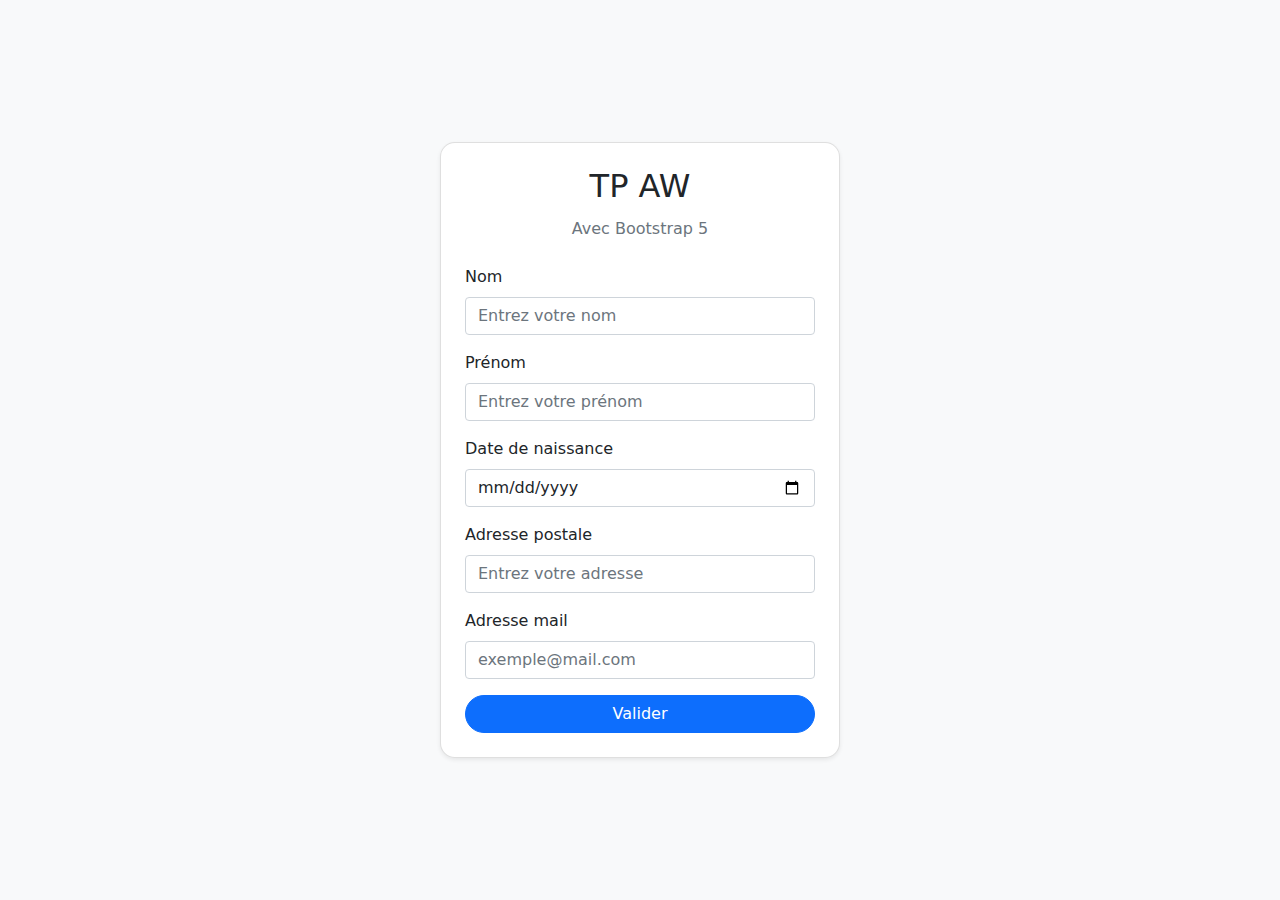
<file: tp3/index.html>
<!DOCTYPE html>
<html lang="fr">
<head>
  <meta charset="UTF-8" />
  <meta name="viewport" content="width=device-width, initial-scale=1.0" />
  <title>TP AW - Formulaire</title>

  <!-- Bootstrap local -->
  <link rel="stylesheet" href="css/bootstrap.css" />

  <style>
    body {
      background-color: #f8f9fa;
    }
    .card {
      border-radius: 15px;
    }
    .btn-primary {
      border-radius: 25px;
    }
  </style>
</head>

<body class="bg-light">
  <div class="container d-flex justify-content-center align-items-center vh-100">
    <div class="card p-4 shadow-sm" style="width: 400px;">
      <h2 class="card-title mb-3 text-center">TP AW</h2>
      <p class="card-subtitle mb-4 text-muted text-center">Avec Bootstrap 5</p>

      <form id="formulaire">
        <div class="mb-3">
          <label for="nom" class="form-label">Nom</label>
          <input type="text" class="form-control" id="nom" placeholder="Entrez votre nom">
        </div>
        <div class="mb-3">
          <label for="prenom" class="form-label">Prénom</label>
          <input type="text" class="form-control" id="prenom" placeholder="Entrez votre prénom">
        </div>
        <div class="mb-3">
          <label for="dateNaissance" class="form-label">Date de naissance</label>
          <input type="date" class="form-control" id="dateNaissance">
        </div>
        <div class="mb-3">
          <label for="adresse" class="form-label">Adresse postale</label>
          <input type="text" class="form-control" id="adresse" placeholder="Entrez votre adresse">
        </div>
        <div class="mb-3">
          <label for="email" class="form-label">Adresse mail</label>
          <input type="email" class="form-control" id="email" placeholder="exemple@mail.com">
        </div>

        <button type="submit" class="btn btn-primary w-100">Valider</button>
      </form>
    </div>
  </div>

  <!-- Modal d'erreur -->
  <div class="modal fade" id="errorModal" tabindex="-1" aria-labelledby="errorModalLabel" aria-hidden="true">
    <div class="modal-dialog">
      <div class="modal-content border-danger">
        <div class="modal-header bg-danger text-white">
          <h5 class="modal-title" id="errorModalLabel">Erreur de validation</h5>
          <button type="button" class="btn-close" data-bs-dismiss="modal" aria-label="Fermer"></button>
        </div>
        <div class="modal-body">
          <!-- Contenu ajouté par JS -->
        </div>
        <div class="modal-footer">
          <button type="button" class="btn btn-danger" data-bs-dismiss="modal">OK</button>
        </div>
      </div>
    </div>
  </div>

  <!-- Modal carte -->
  <div class="modal fade" id="mapModal" tabindex="-1" aria-labelledby="mapModalLabel" aria-hidden="true">
    <div class="modal-dialog modal-lg">
      <div class="modal-content">
        <div class="modal-header bg-success text-white">
          <h5 class="modal-title" id="mapModalLabel">Votre localisation</h5>
          <button type="button" class="btn-close" data-bs-dismiss="modal" aria-label="Fermer"></button>
        </div>
        <div class="modal-body text-center">
          <!-- Contenu ajouté par JS -->
        </div>
      </div>
    </div>
  </div>

  <!-- JS -->
  <script src="js/bootstrap.bundle.js"></script>
  <script src="js/form-validation.js"></script>
</body>
</html>
</file>
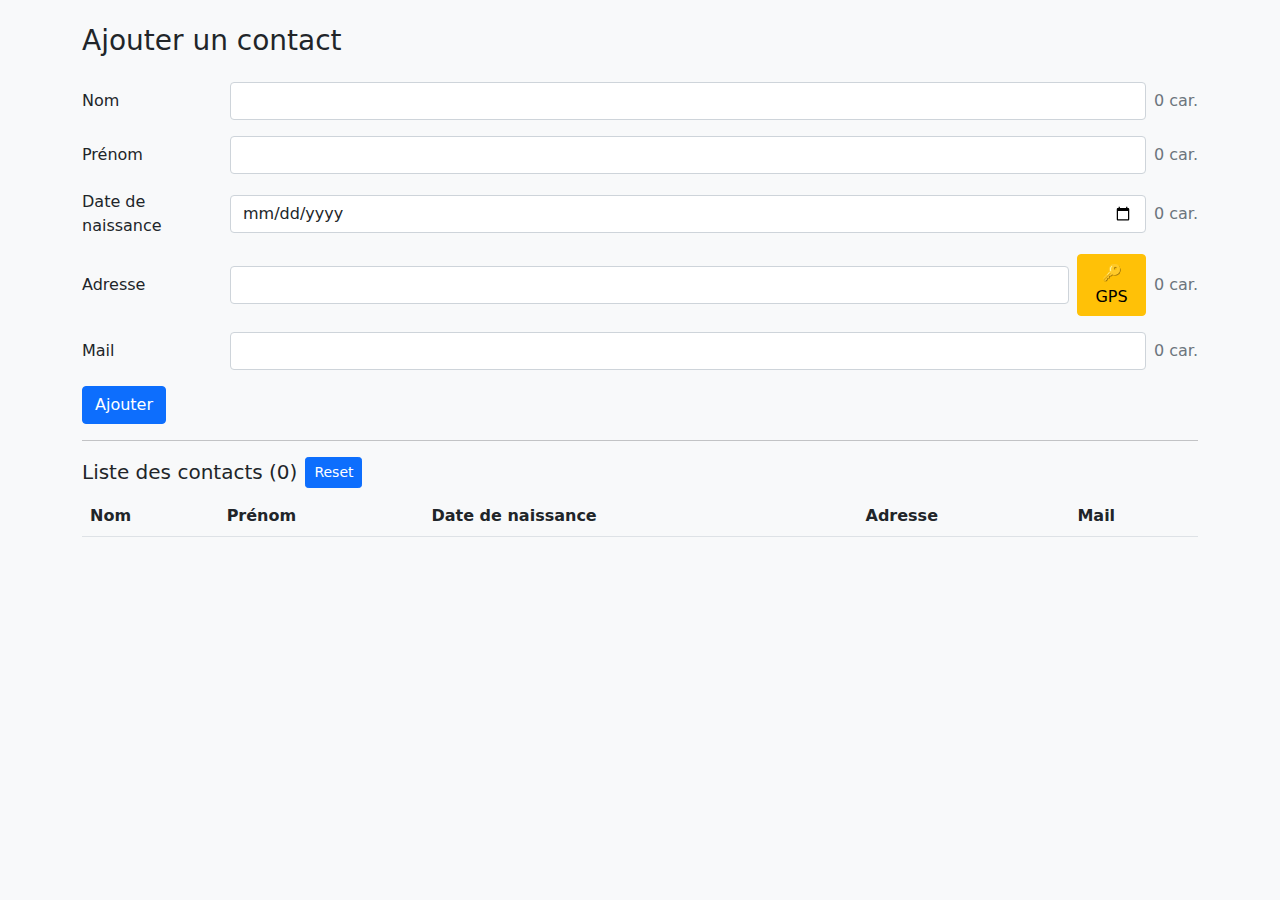
<file: tp4/index.html>
<!DOCTYPE html>
<html lang="fr">
<head>
  <meta charset="UTF-8" />
  <meta name="viewport" content="width=device-width, initial-scale=1"/>
  <title>TP AW #4 — Formulaire</title>
  <link rel="stylesheet" href="css/bootstrap.css"/>
  <style>
    .nb { color:#6c757d; white-space:nowrap; }
    .form-row { display:flex; align-items:center; gap:.5rem; }
    .map-wrapper img { max-width:100%; height:auto; border-radius:6px; margin-top:.5rem; }
  </style>
</head>
<body class="bg-light">
  <div class="container py-4">
    <h3 class="mb-4">Ajouter un contact</h3>

    <form id="formulaire" novalidate class="mb-3">
      <!-- Nom -->
      <div class="mb-3">
        <div class="form-row">
          <label for="nom" class="form-label mb-0" style="min-width:140px">Nom</label>
          <input type="text" class="form-control" id="nom" onkeyup="calcNbChar(this.id)" />
          <span class="nb" id="nb-nom">0 car.</span>
        </div>
      </div>

      <!-- Prénom -->
      <div class="mb-3">
        <div class="form-row">
          <label for="prenom" class="form-label mb-0" style="min-width:140px">Prénom</label>
          <input type="text" class="form-control" id="prenom" onkeyup="calcNbChar(this.id)" />
          <span class="nb" id="nb-prenom">0 car.</span>
        </div>
      </div>

      <!-- Date -->
      <div class="mb-3">
        <div class="form-row">
          <label for="dateNaissance" class="form-label mb-0" style="min-width:140px">Date de naissance</label>
          <input type="date" class="form-control" id="dateNaissance" onkeyup="calcNbChar(this.id)" />
          <span class="nb" id="nb-dateNaissance">0 car.</span>
        </div>
      </div>

      <!-- Adresse + GPS + carte inline -->
      <div class="mb-3">
        <div class="form-row">
          <label for="adresse" class="form-label mb-0" style="min-width:140px">Adresse</label>
          <input type="text" class="form-control" id="adresse" onkeyup="calcNbChar(this.id)"/>
          <button type="button" id="btnGPS" class="btn btn-warning">🔑 GPS</button>
          <span class="nb" id="nb-adresse">0 car.</span>
        </div>
        <div id="map" class="map-wrapper"><!-- gps.js injecte l'image ici --></div>
      </div>

      <!-- Mail -->
      <div class="mb-3">
        <div class="form-row">
          <label for="email" class="form-label mb-0" style="min-width:140px">Mail</label>
          <input type="email" class="form-control" id="email" onkeyup="calcNbChar(this.id)"/>
          <span class="nb" id="nb-email">0 car.</span>
        </div>
      </div>

      <button type="submit" class="btn btn-primary">Ajouter</button>
    </form>

    <!-- Alerte succès -->
    <div id="success" class="alert alert-success d-none" role="alert">
      Contact ajouté avec succès.
    </div>

    <hr/>
    <div class="d-flex align-items-center gap-2 mb-2">
      <h5 class="mb-0">Liste des contacts (<span id="count">0</span>)</h5>
      <button type="button" id="btnReset" class="btn btn-sm btn-primary">Reset</button>
    </div>

    <!-- Tableau -->
    <div class="table-responsive">
      <table class="table table-striped align-middle mb-5">
        <thead>
          <tr>
            <th>Nom</th><th>Prénom</th><th>Date de naissance</th><th>Adresse</th><th>Mail</th>
          </tr>
        </thead>
        <tbody></tbody>
      </table>
    </div>
  </div>

  <!-- Modale d’erreur simple (si tu veux la garder) -->
  <div class="modal fade" id="errorModal" tabindex="-1" aria-hidden="true">
    <div class="modal-dialog"><div class="modal-content border-danger">
      <div class="modal-header bg-danger text-white">
        <h5 class="modal-title">Erreur</h5>
        <button type="button" class="btn-close" data-bs-dismiss="modal" aria-label="Fermer"></button>
      </div>
      <div class="modal-body"></div>
      <div class="modal-footer"><button type="button" class="btn btn-danger" data-bs-dismiss="modal">OK</button></div>
    </div></div>
  </div>

  <!-- Scripts (ordre impératif) -->
  <script src="js/bootstrap.bundlle.js"></script>
  <script src="js/gps.js"></script>          <!-- fourni par le prof -->
  <script src="js/store.js"></script>        <!-- fourni par le prof -->
  <script src="js/form-validation.js"></script>
</body>
</html>
</file>
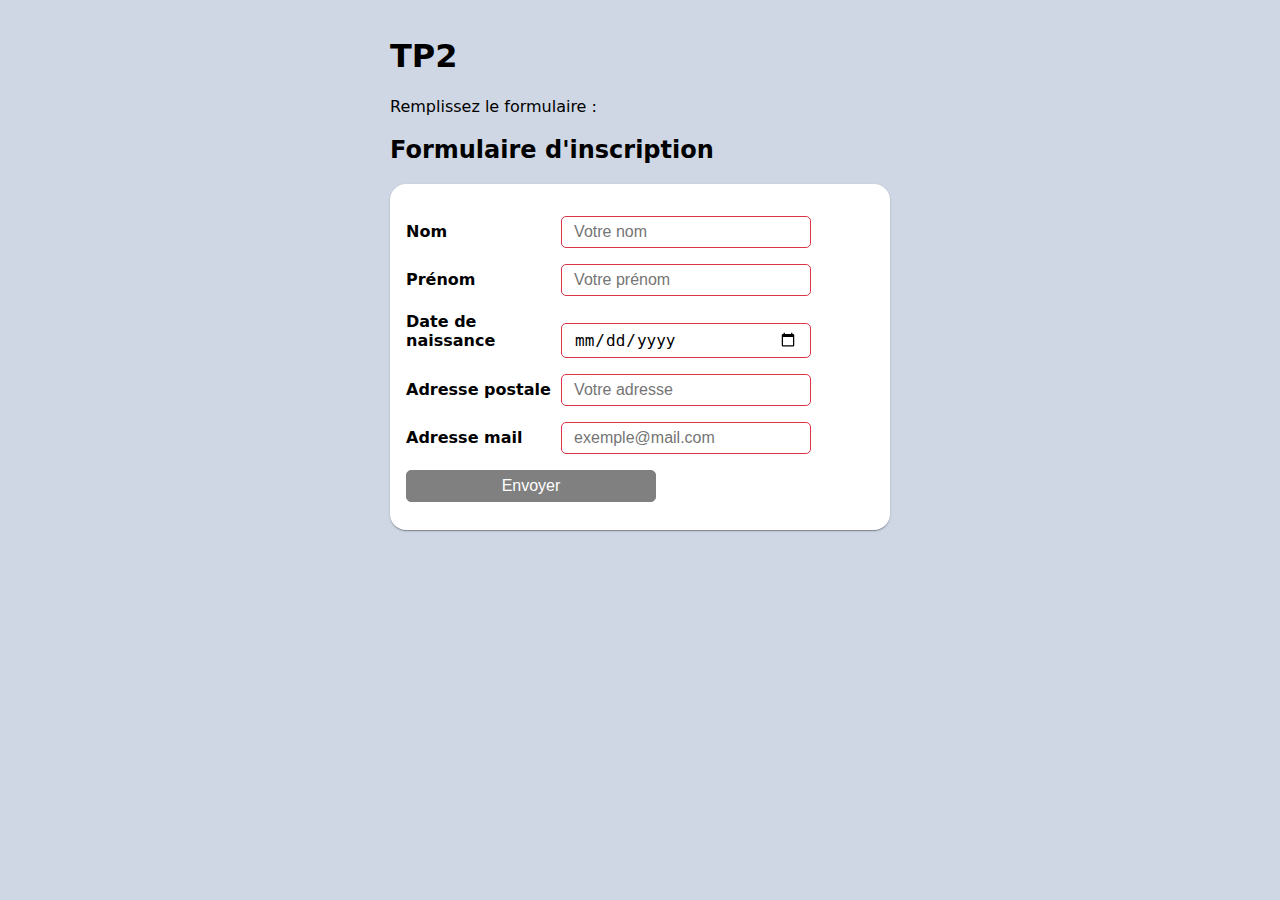
<file: tp2/tp2/index.html>
<!DOCTYPE html>
<html lang="fr">
<head>
  <meta charset="utf-8" />
  <meta http-equiv="x-ua-compatible" content="ie=edge" />
  <title>TP2 - Formulaire</title>
  <meta name="viewport" content="width=device-width, initial-scale=1" />
  <link rel="stylesheet" href="style.css" />
</head>

<body>

  <h1>TP2</h1>
  <p>Remplissez le formulaire :</p>

  <h2>Formulaire d'inscription</h2>

  <form action="action.html" method="get">
    <p>
      <label for="name">Nom</label>
      <input type="text" id="name" name="name" minlength="2" maxlength="20" required placeholder="Votre nom" />
      <span class="icon-ok">✔</span>
    </p>

    <p>
      <label for="firstname">Prénom</label>
      <input type="text" id="firstname" name="firstname" minlength="2" maxlength="20" required placeholder="Votre prénom" />
      <span class="icon-ok">✔</span>
    </p>

    <p>
      <label for="birthday">Date de naissance</label>
      <input type="date" id="birthday" name="birthday" required />
      <span class="icon-ok">✔</span>
    </p>

    <p>
      <label for="address">Adresse postale</label>
      <input type="text" id="address" name="address" minlength="5" maxlength="50" required placeholder="Votre adresse" />
      <span class="icon-ok">✔</span>
    </p>

    <p>
      <label for="email">Adresse mail</label>
      <input type="email" id="email" name="email" minlength="5" maxlength="30" required placeholder="exemple@mail.com" />
      <span class="icon-ok">✔</span>
    </p>

    <p>
      <input type="submit" value="Envoyer" class="btn-primary" />
    </p>
  </form>

</body>
</html>
</file>
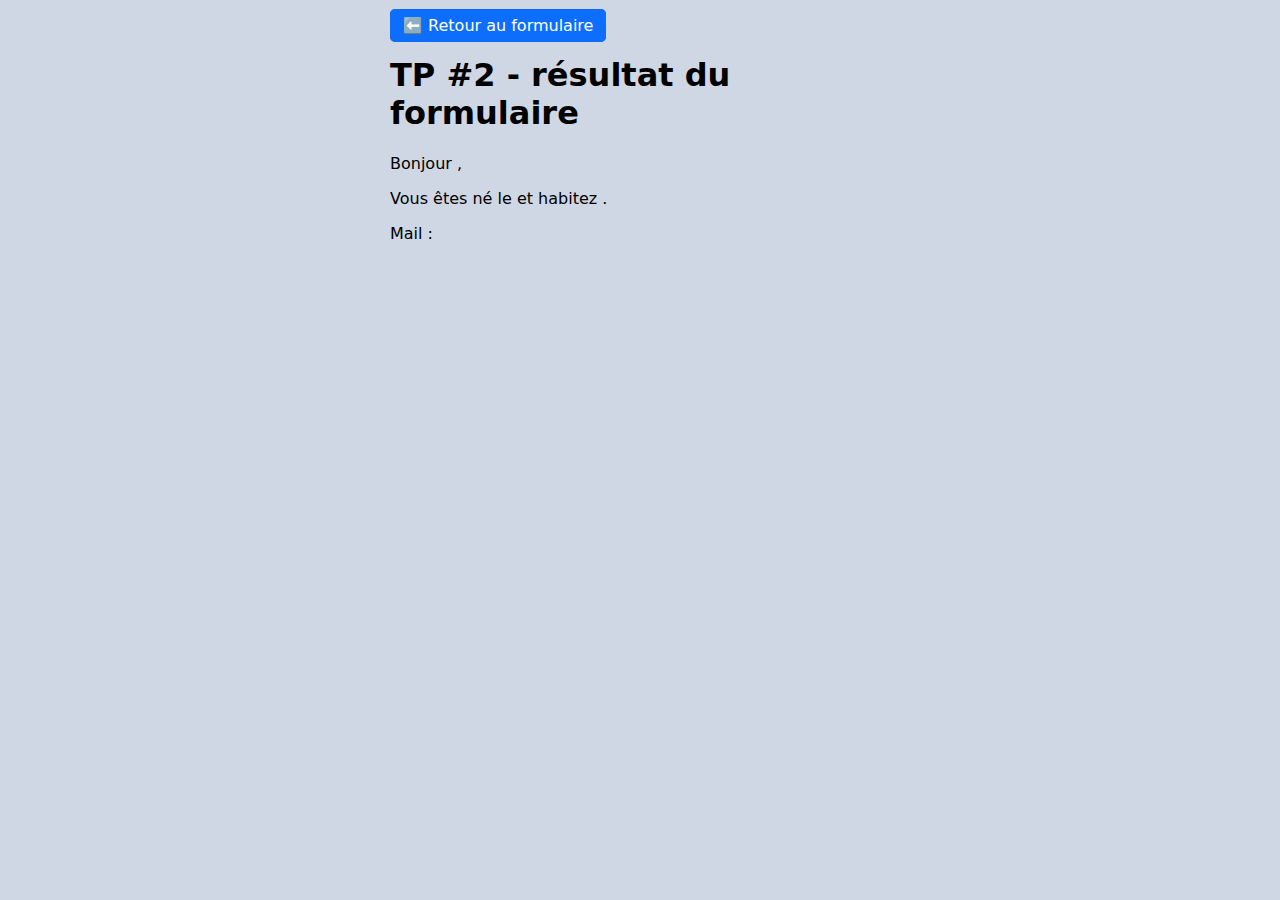
<file: tp2/tp2/action.html>
<!DOCTYPE html>
<html lang="fr">
<head>
  <meta charset="UTF-8" />
  <title>TP #2 – Résultat du formulaire</title>
  <meta name="viewport" content="width=device-width, initial-scale=1" />

  <!-- même style que le formulaire -->
  <link rel="stylesheet" href="style.css" />
  <!-- script de lecture des données -->
  <script src="action.js" defer></script>
</head>
<body>
  <a href="index.html" class="btn-primary">⬅️ Retour au formulaire</a>

  <h1>TP #2 - résultat du formulaire</h1>

  <div>
    <p>Bonjour <span id="name"></span> <span id="firstname"></span>,</p>
    <p>
      Vous êtes né le <span id="birthday"></span>
      et habitez
      <a href="" id="address" target="_blank" rel="noopener"></a>.
    </p>
    <p>
      Mail :
      <a href="" id="email"></a>
    </p>
  </div>
</body>
</html>
</file>
<file: tp2/tp2/style.css>
/* ----- Mise en page de base ----- */
body {
    background-color: #cfd7e4;
    font-family: system-ui, -apple-system, "Segoe UI", "Roboto", "Helvetica Neue", sans-serif;
    font-size: 16px;
    margin: 0 auto;
    max-width: 500px;
    padding: 16px;
  }
  
  /* ----- Formulaire ----- */
  form {
    background: #fff; /* fond blanc */
    border-radius: 16px; /* bord arrondi */
    padding: 16px;
    box-shadow: 0 2px 1px -1px #0003,
                0 1px 1px #00000024,
                0 1px 3px #0000001f;
  }
  
  form p {
    margin-bottom: 12px;
  }
  
  /* Alignement label + input */
  label {
    width: 150px;
    display: inline-block;
    font-weight: 700;
  }
  
  /* Champs de saisie */
  input {
    width: 250px;
    padding: 6px 12px;
    border-radius: 5px;
    border: 1px solid gray;
    font-size: 1rem;
    box-sizing: border-box;
  }
  
  /* Icône ✔ / ✖ */
  .icon-ok {
    margin-left: 8px;
  }
  
  /* ----- États de validation ----- */
  
  /* 2.1 Formulaire non valide → bouton grisé */
  form:invalid input[type="submit"] {
    background-color: gray;
    border-color: gray;
    color: #fff;
    cursor: not-allowed;
  }
  
  /* 2.2 Champ invalide → bordure rouge + cacher emoji */
  input:invalid {
    border-color: #dc3545;
  }
  input:invalid + .icon-ok {
    display: none;
  }
  
  /* 2.3 Champ valide → emoji visible + bordure verte */
  input:valid {
    border-color: #28a745;
  }
  input:valid + .icon-ok {
    display: inline-block;
    color: #28a745;
  }
  
  /* ----- Bouton principal ----- */
  .btn-primary,
  input[type="submit"] {
    border-radius: 5px;
    padding: 6px 12px;
    background-color: #0d6efd;
    border: 1px solid #0d6efd;
    color: #fff;
    cursor: pointer;
    text-decoration: none;
  }
  .btn-primary:hover,
  input[type="submit"]:hover {
    filter: brightness(0.95);
  }
</file>
